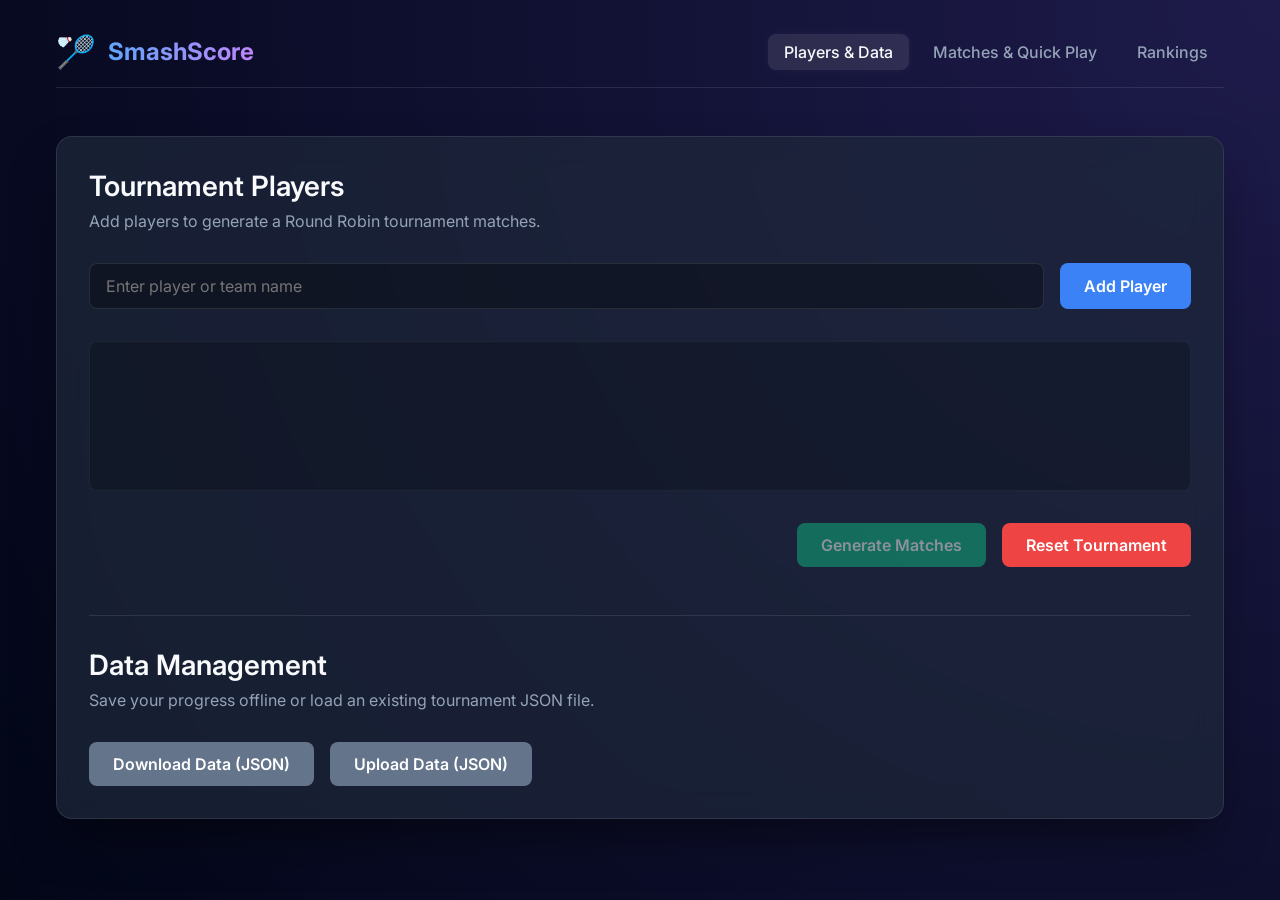
<file: badminton-scorer/index.html>
<!DOCTYPE html>
<html lang="en">
<head>
    <meta charset="UTF-8">
    <meta name="viewport" content="width=device-width, initial-scale=1.0">
    <title>SmashScore | Badminton Tournament</title>
    <link href="https://fonts.googleapis.com/css2?family=Inter:wght@400;500;600;700&family=Orbitron:wght@500;700;900&display=swap" rel="stylesheet">
    <link rel="stylesheet" href="style.css">
</head>
<body>
    <div class="app-container">
        <header>
            <div class="logo">
                <span class="logo-icon">🏸</span>
                <h1>SmashScore</h1>
            </div>
            <nav id="main-nav">
                <button class="nav-btn active" data-target="players-view">Players & Data</button>
                <button class="nav-btn" data-target="matches-view">Matches & Quick Play</button>
                <button class="nav-btn" data-target="rankings-view">Rankings</button>
                <button class="nav-btn" data-target="scoreboard-view" id="nav-scoreboard" style="display:none;">Scoreboard</button>
            </nav>
        </header>

        <main>
            <!-- Players Management View -->
            <section id="players-view" class="view active">
                <div class="card glass-panel">
                    <h2>Tournament Players</h2>
                    <p class="subtitle">Add players to generate a Round Robin tournament matches.</p>
                    
                    <form id="add-player-form" class="input-group">
                        <input type="text" id="player-name-input" placeholder="Enter player or team name" autocomplete="off" required>
                        <button type="submit" class="btn btn-primary">Add Player</button>
                    </form>

                    <div class="players-list-container">
                        <ul id="players-list">
                            <!-- Players dynamically inserted here -->
                        </ul>
                    </div>

                    <div class="actions-footer">
                        <button id="generate-matches-btn" class="btn btn-success" disabled>Generate Matches</button>
                        <button id="clear-data-btn" class="btn btn-danger">Reset Tournament</button>
                    </div>

                    <hr class="separator">

                    <h2>Data Management</h2>
                    <p class="subtitle">Save your progress offline or load an existing tournament JSON file.</p>
                    <div class="data-management">
                        <button id="export-json-btn" class="btn btn-secondary">Download Data (JSON)</button>
                        <label for="import-json-input" class="btn btn-secondary">Upload Data (JSON)</label>
                        <input type="file" id="import-json-input" accept=".json" style="display:none">
                    </div>
                </div>
            </section>

            <!-- Matches View -->
            <section id="matches-view" class="view">
                
                <div class="card glass-panel" style="margin-bottom: 2rem;">
                    <h2>Quick Match</h2>
                    <p class="subtitle">Start a custom match on the fly without affecting the round-robin schedule structure.</p>
                    <form id="quick-match-form" class="input-group" style="flex-wrap: wrap; align-items: center;">
                        <input type="text" id="qm-p1" placeholder="Player/Team 1" required style="min-width: 150px;">
                        <span style="font-weight: bold; color: var(--text-muted);">VS</span>
                        <input type="text" id="qm-p2" placeholder="Player/Team 2" required style="min-width: 150px;">
                        <select id="qm-category" class="glass-select" style="flex:1; min-width: 180px;">
                            <optgroup label="Singles">
                                <option value="Men's Singles">Men's Singles</option>
                                <option value="Women's Singles">Women's Singles</option>
                            </optgroup>
                            <optgroup label="Doubles">
                                <option value="Men's Doubles">Men's Doubles</option>
                                <option value="Women's Doubles">Women's Doubles</option>
                                <option value="Mixed Doubles">Mixed Doubles</option>
                            </optgroup>
                            <option value="Open/Exhibition">Open / Exhibition</option>
                        </select>
                        <button type="submit" class="btn btn-primary">Start Quick Match</button>
                    </form>
                </div>

                <div class="card glass-panel">
                    <h2>Matches Schedule & History</h2>
                    <p class="subtitle">Tournament schedule overview and completed Quick Matches.</p>
                    
                    <div class="matches-grid" id="matches-container">
                        <!-- Matches generated here -->
                    </div>
                </div>
            </section>

            <!-- Rankings View -->
            <section id="rankings-view" class="view">
                <div class="card glass-panel">
                    <h2>Leaderboard / Rankings</h2>
                    <p class="subtitle">Standings are based on matches between registered tournament players.</p>
                    
                    <div class="table-container">
                        <table class="rankings-table">
                            <thead>
                                <tr>
                                    <th>Rank</th>
                                    <th>Player</th>
                                    <th class="text-center">Matches</th>
                                    <th class="text-center">Win - Loss</th>
                                    <th class="text-center">Sets (W/L)</th>
                                    <th class="text-center">Pts Diff</th>
                                </tr>
                            </thead>
                            <tbody id="rankings-body">
                                <!-- Rankings inserted here -->
                            </tbody>
                        </table>
                    </div>
                </div>
            </section>

            <!-- Scoreboard View -->
            <section id="scoreboard-view" class="view">
                <div class="scoreboard-container glass-panel">
                    <div class="match-info">
                        <span class="badge" id="sb-match-category" style="margin-bottom: 0.5rem; display: inline-block;">Category</span>
                        <h2 id="sb-match-title" style="margin-bottom: 0.5rem;">Loading...</h2>
                        <span class="badge active" id="sb-match-status">Set 1</span>
                    </div>

                    <div class="score-display">
                        <!-- Player 1 -->
                        <div class="player-score-card">
                            <h3 id="sb-p1-name">-</h3>
                            <div class="sets-won" id="sb-p1-sets">Sets: 0</div>
                            <div class="score-box" id="sb-p1-score">0</div>
                            <div class="score-controls">
                                <button class="btn btn-score btn-minus" data-player="1" title="Minus One">-</button>
                                <button class="btn btn-score btn-plus" data-player="1" title="Add Point">+</button>
                            </div>
                        </div>

                        <div class="vs-divider">
                            <span class="set-indicator" id="sb-current-set">Set 1</span>
                            <div class="divider-line"></div>
                        </div>

                        <!-- Player 2 -->
                        <div class="player-score-card">
                            <h3 id="sb-p2-name">-</h3>
                            <div class="sets-won" id="sb-p2-sets">Sets: 0</div>
                            <div class="score-box" id="sb-p2-score">0</div>
                            <div class="score-controls">
                                <button class="btn btn-score btn-minus" data-player="2" title="Minus One">-</button>
                                <button class="btn btn-score btn-plus" data-player="2" title="Add Point">+</button>
                            </div>
                        </div>
                    </div>

                    <div class="match-controls">
                        <button id="end-match-btn" class="btn btn-danger">End Match</button>
                    </div>
                </div>
            </section>
        </main>
    </div>

    <!-- Modals -->
    <div class="modal" id="winner-modal">
        <div class="modal-content glass-panel">
            <h2>Match Completed!</h2>
            <div class="winner-announcement">
                <span id="winner-name">Winner</span> wins!
            </div>
            <p id="winner-score-summary">21-19</p>
            <button id="close-modal-btn" class="btn btn-primary">Back to Matches</button>
        </div>
    </div>

    <script src="app.js"></script>
</body>
</html>
</file>
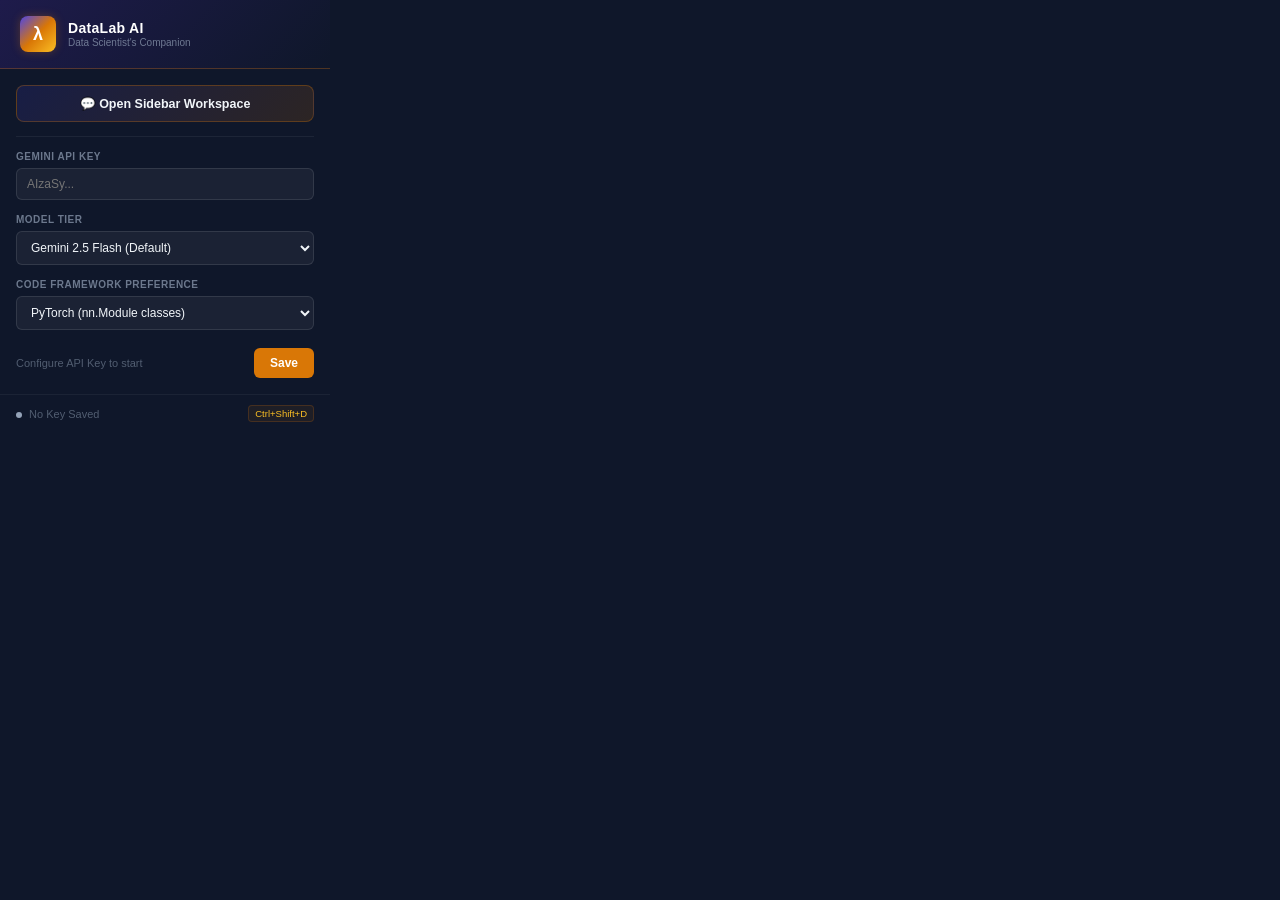
<file: datalab_ai_copilot/popup.html>
<!DOCTYPE html>
<html lang="en">
<head>
  <meta charset="UTF-8" />
  <meta name="viewport" content="width=device-width, initial-scale=1.0" />
  <title>DataLab AI - Configuration</title>
  <style>
    * { box-sizing: border-box; margin: 0; padding: 0; }
    body {
      width: 330px;
      font-family: -apple-system, BlinkMacSystemFont, 'Segoe UI', Roboto, sans-serif;
      background: #0f172a;
      color: #cbd5e1;
    }

    .header {
      background: linear-gradient(135deg, #1e1b4b, #0f172a);
      padding: 16px 20px;
      border-bottom: 1px solid rgba(217, 119, 6, 0.3);
      display: flex;
      align-items: center;
      gap: 12px;
    }

    .logo {
      width: 36px; height: 36px;
      background: linear-gradient(135deg, #4f46e5, #d97706, #fbbf24);
      border-radius: 8px;
      display: flex; align-items: center; justify-content: center;
      font-size: 18px;
      color: #fff;
      font-weight: bold;
      box-shadow: 0 0 10px rgba(217, 119, 6, 0.3);
    }

    .title-area { display: flex; flex-direction: column; }
    .title { font-size: 14px; font-weight: 700; color: #fff; letter-spacing: 0.3px; }
    .subtitle { font-size: 10px; color: rgba(148, 163, 184, 0.7); margin-top: 1px; }

    .content { padding: 16px; display: flex; flex-direction: column; gap: 14px; }

    .btn {
      display: flex; align-items: center; justify-content: center; gap: 8px;
      padding: 10px;
      background: rgba(255,255,255,0.04);
      border: 1px solid rgba(255,255,255,0.08);
      border-radius: 8px;
      color: #f1f5f9;
      font-size: 12.5px;
      font-weight: 600;
      cursor: pointer;
      transition: all 0.2s;
      width: 100%;
      font-family: inherit;
    }

    .btn:hover {
      background: rgba(217, 119, 6, 0.12);
      border-color: rgba(217, 119, 6, 0.3);
      color: #fff;
    }

    .btn-primary {
      background: linear-gradient(135deg, rgba(79, 70, 229, 0.15), rgba(217, 119, 6, 0.15));
      border-color: rgba(217, 119, 6, 0.3);
    }

    .btn-primary:hover {
      background: linear-gradient(135deg, rgba(79, 70, 229, 0.25), rgba(217, 119, 6, 0.25));
    }

    .form-group {
      display: flex;
      flex-direction: column;
      gap: 6px;
    }

    .label {
      font-size: 10px;
      font-weight: 600;
      color: rgba(148, 163, 184, 0.7);
      text-transform: uppercase;
      letter-spacing: 0.5px;
    }

    .input-field {
      width: 100%;
      background: rgba(255, 255, 255, 0.05);
      border: 1px solid rgba(255, 255, 255, 0.1);
      border-radius: 6px;
      padding: 8px 10px;
      color: #f1f5f9;
      font-size: 12px;
      outline: none;
      transition: border-color 0.2s;
    }

    .input-field:focus {
      border-color: rgba(217, 119, 6, 0.4);
    }

    select.input-field {
      cursor: pointer;
      color-scheme: dark;
    }

    .save-row {
      display: flex;
      gap: 8px;
      align-items: center;
      margin-top: 4px;
    }

    .btn-save {
      background: #d97706;
      border: none;
      border-radius: 6px;
      color: white;
      padding: 8px 16px;
      font-size: 12px;
      font-weight: 600;
      cursor: pointer;
      font-family: inherit;
    }

    .btn-save:hover { background: #f59e0b; }

    .status-text {
      font-size: 11px;
      color: rgba(148, 163, 184, 0.5);
      flex: 1;
    }

    .footer {
      display: flex; align-items: center; justify-content: space-between;
      padding: 10px 16px;
      border-top: 1px solid rgba(255, 255, 255, 0.05);
      font-size: 11px;
      color: rgba(148, 163, 184, 0.5);
    }

    .status-dot {
      width: 6px; height: 6px;
      border-radius: 50%;
      background: #94a3b8;
      display: inline-block;
      margin-right: 4px;
    }

    .status-dot.active { background: #22c55e; }

    .shortcut {
      background: rgba(217, 119, 6, 0.08);
      border: 1px solid rgba(217, 119, 6, 0.2);
      border-radius: 4px;
      padding: 2px 6px;
      font-size: 9.5px;
      color: #fbbf24;
    }
  </style>
</head>
<body>
  <div class="header">
    <div class="logo">λ</div>
    <div class="title-area">
      <div class="title">DataLab AI</div>
      <div class="subtitle">Data Scientist's Companion</div>
    </div>
  </div>

  <div class="content">
    <button class="btn btn-primary" id="btn-open-sidebar">
      💬 Open Sidebar Workspace
    </button>

    <div style="height:1px; background:rgba(255,255,255,0.06);"></div>

    <!-- API Key -->
    <div class="form-group">
      <div class="label">Gemini API Key</div>
      <input class="input-field" id="api-key-input" type="password" placeholder="AIzaSy..." />
    </div>

    <!-- Model selection -->
    <div class="form-group">
      <div class="label">Model Tier</div>
      <select class="input-field" id="model-select">
        <option value="gemini-3.1-flash-lite">Gemini 3.1 Flash-Lite (Fastest)</option>
        <option value="gemini-2.5-flash-lite">Gemini 2.5 Flash-Lite (Economic)</option>
        <option value="gemini-2.5-flash" selected>Gemini 2.5 Flash (Default)</option>
        <option value="gemini-2.0-flash">Gemini 2.0 Flash</option>
      </select>
    </div>

    <!-- Framework Selection -->
    <div class="form-group">
      <div class="label">Code Framework Preference</div>
      <select class="input-field" id="framework-select">
        <option value="pytorch" selected>PyTorch (nn.Module classes)</option>
        <option value="numpy">NumPy / SciPy Vectorized</option>
        <option value="jax">JAX / Flax Modules</option>
        <option value="tensorflow">TensorFlow / Keras Layers</option>
      </select>
    </div>

    <div class="save-row">
      <span class="status-text" id="api-status">Configure API Key to start</span>
      <button class="btn-save" id="btn-save-settings">Save</button>
    </div>
  </div>

  <div class="footer">
    <div>
      <span class="status-dot" id="status-dot"></span>
      <span id="footer-status">No Key Saved</span>
    </div>
    <span class="shortcut">Ctrl+Shift+D</span>
  </div>

  <script src="popup.js"></script>
</body>
</html>
</file>
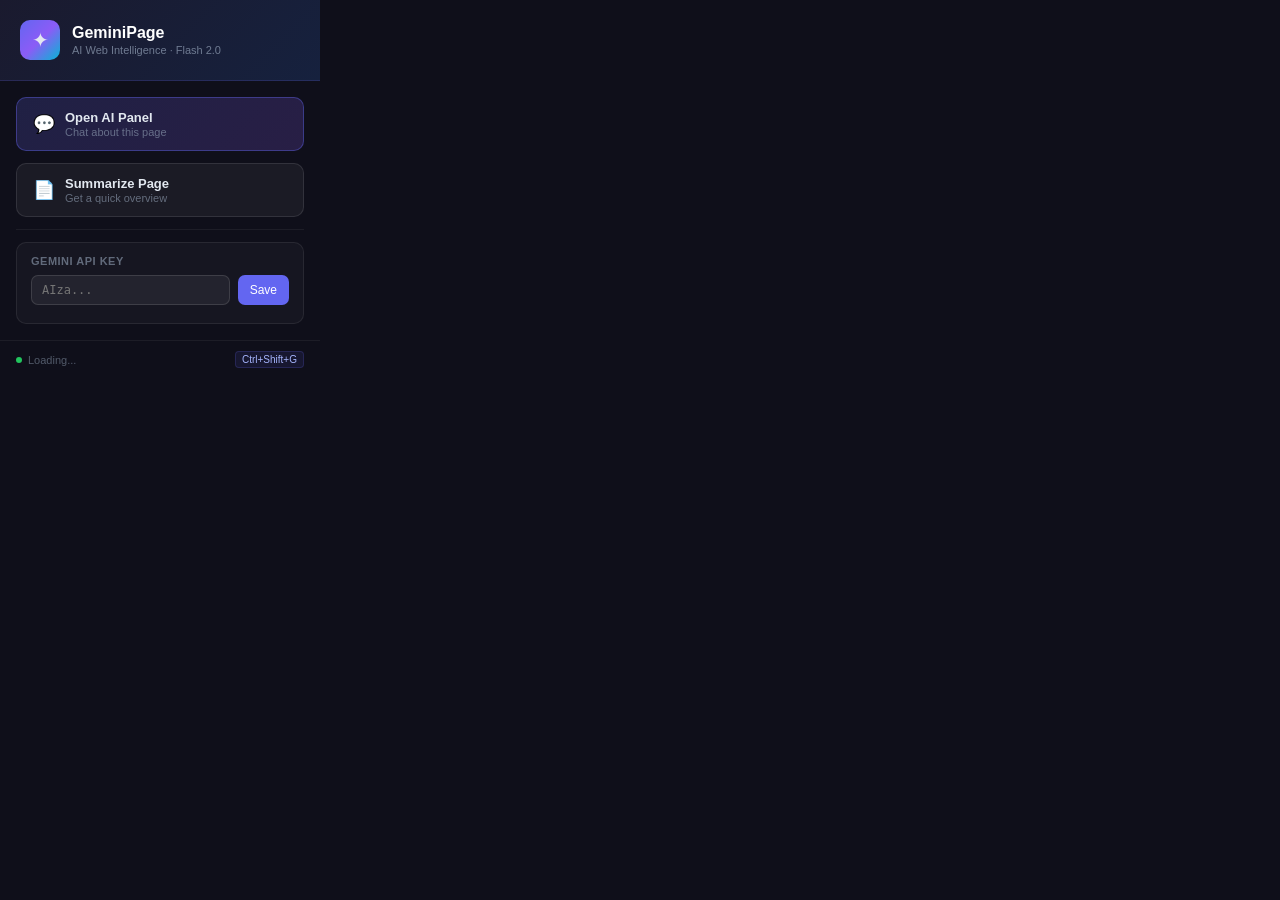
<file: gemini_chrome_extension/popup.html>
<!DOCTYPE html>
<html lang="en">
<head>
  <meta charset="UTF-8" />
  <meta name="viewport" content="width=device-width, initial-scale=1.0" />
  <title>GeminiPage</title>
  <style>
    * { box-sizing: border-box; margin: 0; padding: 0; }
    body {
      width: 320px;
      font-family: -apple-system, BlinkMacSystemFont, 'Segoe UI', Roboto, sans-serif;
      background: #0f0f1a;
      color: #e2e8f0;
    }

    .header {
      background: linear-gradient(135deg, #1a1a2e, #16213e);
      padding: 20px;
      border-bottom: 1px solid rgba(99,102,241,0.2);
      display: flex;
      align-items: center;
      gap: 12px;
    }

    .logo {
      width: 40px; height: 40px;
      background: linear-gradient(135deg, #6366f1, #8b5cf6, #06b6d4);
      border-radius: 10px;
      display: flex; align-items: center; justify-content: center;
      font-size: 20px;
    }

    .title { font-size: 16px; font-weight: 700; color: #fff; }
    .subtitle { font-size: 11px; color: rgba(148,163,184,0.7); margin-top: 2px; }

    .content { padding: 16px; display: flex; flex-direction: column; gap: 12px; }

    .btn {
      display: flex; align-items: center; gap: 10px;
      padding: 12px 16px;
      background: rgba(255,255,255,0.05);
      border: 1px solid rgba(255,255,255,0.1);
      border-radius: 10px;
      color: #e2e8f0;
      font-size: 13px;
      cursor: pointer;
      transition: all 0.15s;
      width: 100%;
      text-align: left;
      font-family: inherit;
    }

    .btn:hover {
      background: rgba(99,102,241,0.15);
      border-color: rgba(99,102,241,0.3);
      color: #fff;
    }

    .btn-icon { font-size: 18px; }
    .btn-text { display: flex; flex-direction: column; }
    .btn-label { font-weight: 600; }
    .btn-desc { font-size: 11px; color: rgba(148,163,184,0.6); margin-top: 1px; }

    .primary {
      background: linear-gradient(135deg, rgba(99,102,241,0.2), rgba(139,92,246,0.2));
      border-color: rgba(99,102,241,0.4);
    }

    .divider {
      height: 1px;
      background: rgba(255,255,255,0.06);
    }

    .api-section {
      background: rgba(255,255,255,0.03);
      border: 1px solid rgba(255,255,255,0.08);
      border-radius: 10px;
      padding: 12px 14px;
    }

    .api-label {
      font-size: 11px;
      font-weight: 600;
      color: rgba(148,163,184,0.6);
      text-transform: uppercase;
      letter-spacing: 0.5px;
      margin-bottom: 8px;
    }

    .api-row {
      display: flex; gap: 8px;
    }

    .api-input {
      flex: 1;
      background: rgba(255,255,255,0.06);
      border: 1px solid rgba(255,255,255,0.12);
      border-radius: 7px;
      padding: 7px 10px;
      color: #e2e8f0;
      font-size: 12px;
      font-family: monospace;
      outline: none;
    }

    .api-input:focus { border-color: rgba(99,102,241,0.5); }

    .api-save {
      background: #6366f1;
      border: none;
      border-radius: 7px;
      color: white;
      padding: 7px 12px;
      font-size: 12px;
      cursor: pointer;
      font-family: inherit;
    }

    .api-save:hover { background: #7c3aed; }

    .status-bar {
      display: flex; align-items: center; gap: 6px;
      padding: 10px 16px;
      border-top: 1px solid rgba(255,255,255,0.06);
      font-size: 11px;
      color: rgba(148,163,184,0.5);
    }

    .dot {
      width: 6px; height: 6px;
      border-radius: 50%;
      background: #22c55e;
    }

    .dot.inactive { background: #94a3b8; }

    .shortcut {
      background: rgba(99,102,241,0.1);
      border: 1px solid rgba(99,102,241,0.2);
      border-radius: 4px;
      padding: 2px 6px;
      font-size: 10px;
      color: #a5b4fc;
      margin-left: auto;
    }
  </style>
</head>
<body>
  <div class="header">
    <div class="logo">✦</div>
    <div>
      <div class="title">GeminiPage</div>
      <div class="subtitle">AI Web Intelligence · Flash 2.0</div>
    </div>
  </div>

  <div class="content">
    <button class="btn primary" id="btn-open">
      <span class="btn-icon">💬</span>
      <span class="btn-text">
        <span class="btn-label">Open AI Panel</span>
        <span class="btn-desc">Chat about this page</span>
      </span>
    </button>

    <button class="btn" id="btn-summarize">
      <span class="btn-icon">📄</span>
      <span class="btn-text">
        <span class="btn-label">Summarize Page</span>
        <span class="btn-desc">Get a quick overview</span>
      </span>
    </button>

    <div class="divider"></div>

    <div class="api-section">
      <div class="api-label">Gemini API Key</div>
      <div class="api-row">
        <input class="api-input" id="api-key-input" type="password" placeholder="AIza..." />
        <button class="api-save" id="api-save-btn">Save</button>
      </div>
      <div id="api-status" style="font-size:11px;margin-top:6px;color:rgba(148,163,184,0.5);"></div>
    </div>
  </div>

  <div class="status-bar">
    <div class="dot" id="status-dot"></div>
    <span id="status-text">Loading...</span>
    <span class="shortcut">Ctrl+Shift+G</span>
  </div>

  <script src="popup.js"></script>
</body>
</html>
</file>
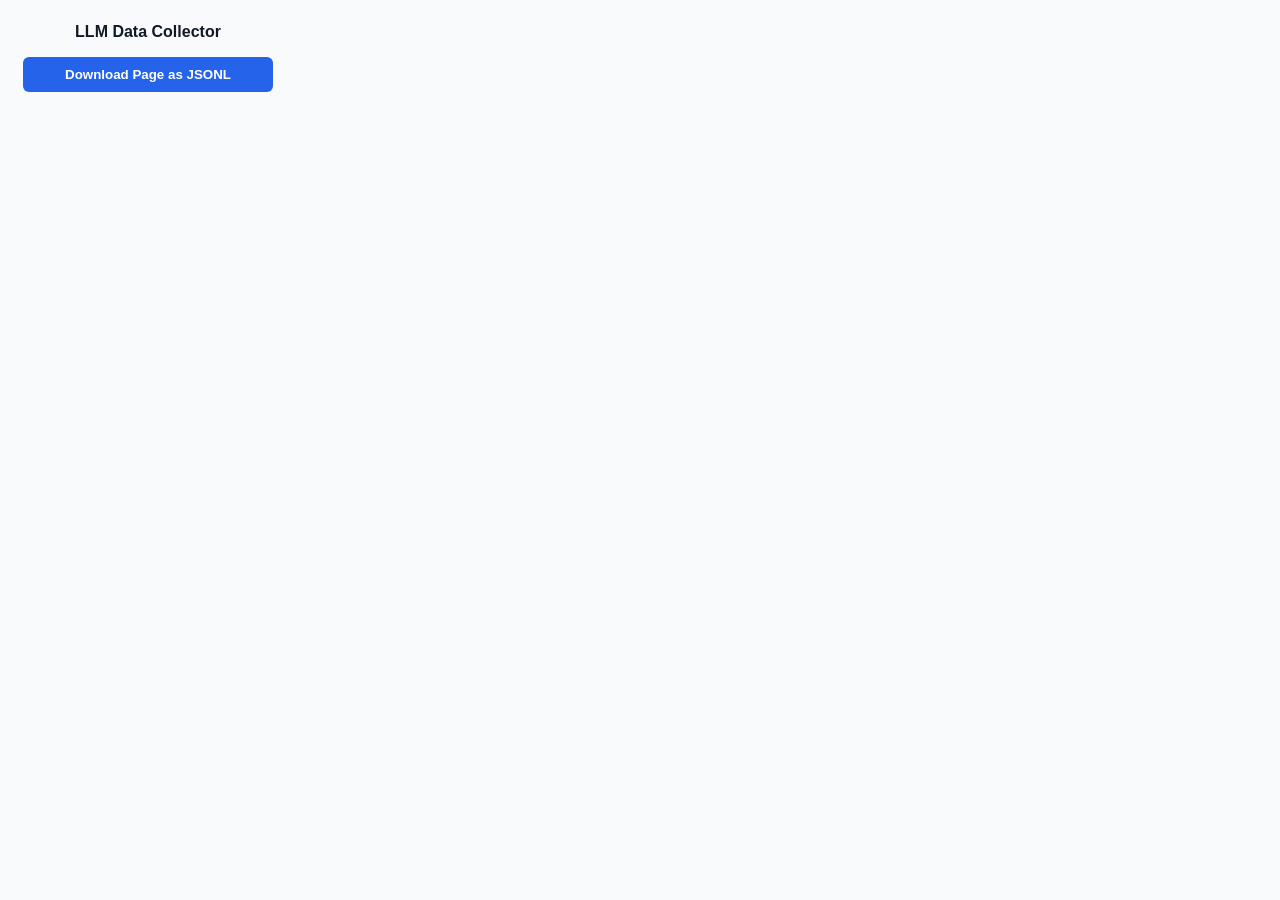
<file: llm_chrome_extension/popup.html>
<!DOCTYPE html>
<html>
  <head>
    <style>
      body { 
        width: 250px; 
        padding: 15px; 
        font-family: 'Segoe UI', Tahoma, Geneva, Verdana, sans-serif; 
        background-color: #f9fafb;
      }
      h3 {
        margin-top: 0;
        font-size: 16px;
        color: #111827;
        text-align: center;
      }
      button { 
        width: 100%; 
        padding: 10px; 
        background-color: #2563eb; 
        color: white; 
        border: none; 
        border-radius: 6px; 
        cursor: pointer; 
        font-weight: bold;
        transition: background-color 0.2s;
      }
      button:hover { 
        background-color: #1d4ed8; 
      }
      #status { 
        margin-top: 12px; 
        font-size: 13px; 
        color: #4b5563; 
        text-align: center; 
        font-weight: 500;
      }
    </style>
  </head>
  <body>
    <h3>LLM Data Collector</h3>
    <button id="extractBtn">Download Page as JSONL</button>
    <div id="status"></div>
    <script src="popup.js"></script>
  </body>
</html>
</file>
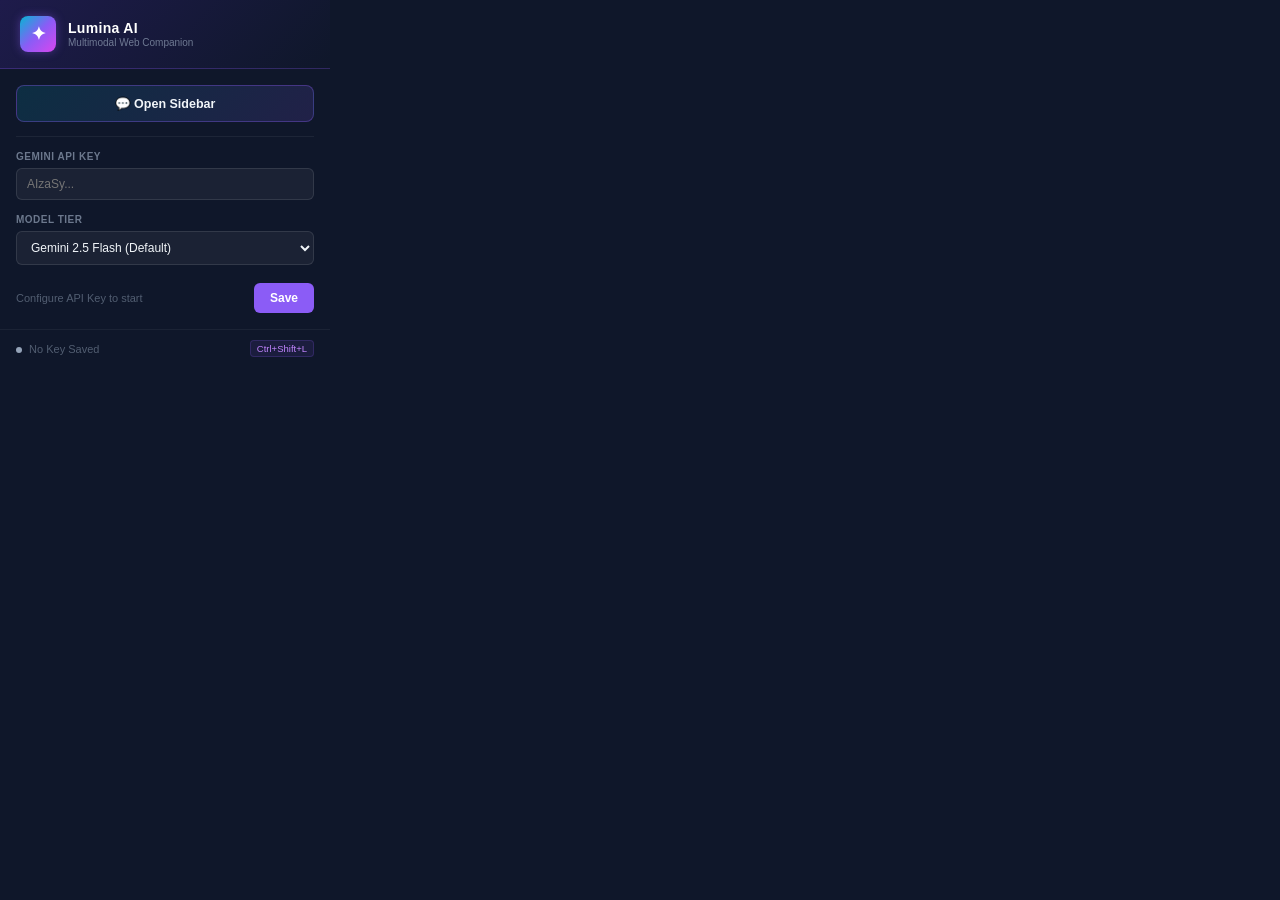
<file: lumina_multimodal_copilot/popup.html>
<!DOCTYPE html>
<html lang="en">
<head>
  <meta charset="UTF-8" />
  <meta name="viewport" content="width=device-width, initial-scale=1.0" />
  <title>Lumina AI - Configuration</title>
  <style>
    * { box-sizing: border-box; margin: 0; padding: 0; }
    body {
      width: 330px;
      font-family: -apple-system, BlinkMacSystemFont, 'Segoe UI', Roboto, sans-serif;
      background: #0f172a;
      color: #cbd5e1;
    }

    .header {
      background: linear-gradient(135deg, #1e1b4b, #0f172a);
      padding: 16px 20px;
      border-bottom: 1px solid rgba(139, 92, 246, 0.25);
      display: flex;
      align-items: center;
      gap: 12px;
    }

    .logo {
      width: 36px; height: 36px;
      background: linear-gradient(135deg, #06b6d4, #8b5cf6, #d946ef);
      border-radius: 8px;
      display: flex; align-items: center; justify-content: center;
      font-size: 18px;
      color: #fff;
      font-weight: bold;
      box-shadow: 0 0 10px rgba(139, 92, 246, 0.4);
    }

    .title-area { display: flex; flex-direction: column; }
    .title { font-size: 14px; font-weight: 700; color: #fff; letter-spacing: 0.3px; }
    .subtitle { font-size: 10px; color: rgba(148, 163, 184, 0.7); margin-top: 1px; }

    .content { padding: 16px; display: flex; flex-direction: column; gap: 14px; }

    .btn {
      display: flex; align-items: center; justify-content: center; gap: 8px;
      padding: 10px;
      background: rgba(255,255,255,0.04);
      border: 1px solid rgba(255,255,255,0.08);
      border-radius: 8px;
      color: #f1f5f9;
      font-size: 12.5px;
      font-weight: 600;
      cursor: pointer;
      transition: all 0.2s;
      width: 100%;
      font-family: inherit;
    }

    .btn:hover {
      background: rgba(139, 92, 246, 0.15);
      border-color: rgba(139, 92, 246, 0.3);
      color: #fff;
    }

    .btn-primary {
      background: linear-gradient(135deg, rgba(6, 182, 212, 0.15), rgba(139, 92, 246, 0.15));
      border-color: rgba(139, 92, 246, 0.35);
    }

    .btn-primary:hover {
      background: linear-gradient(135deg, rgba(6, 182, 212, 0.25), rgba(139, 92, 246, 0.25));
    }

    .form-group {
      display: flex;
      flex-direction: column;
      gap: 6px;
    }

    .label {
      font-size: 10px;
      font-weight: 600;
      color: rgba(148, 163, 184, 0.7);
      text-transform: uppercase;
      letter-spacing: 0.5px;
    }

    .input-field {
      width: 100%;
      background: rgba(255, 255, 255, 0.05);
      border: 1px solid rgba(255, 255, 255, 0.1);
      border-radius: 6px;
      padding: 8px 10px;
      color: #f1f5f9;
      font-size: 12px;
      outline: none;
      transition: border-color 0.2s;
    }

    .input-field:focus {
      border-color: rgba(139, 92, 246, 0.5);
    }

    select.input-field {
      cursor: pointer;
      color-scheme: dark;
    }

    .save-row {
      display: flex;
      gap: 8px;
      align-items: center;
      margin-top: 4px;
    }

    .btn-save {
      background: #8b5cf6;
      border: none;
      border-radius: 6px;
      color: white;
      padding: 8px 16px;
      font-size: 12px;
      font-weight: 600;
      cursor: pointer;
      font-family: inherit;
    }

    .btn-save:hover { background: #a78bfa; }

    .status-text {
      font-size: 11px;
      color: rgba(148, 163, 184, 0.5);
      flex: 1;
    }

    .footer {
      display: flex; align-items: center; justify-content: space-between;
      padding: 10px 16px;
      border-top: 1px solid rgba(255, 255, 255, 0.05);
      font-size: 11px;
      color: rgba(148, 163, 184, 0.5);
    }

    .status-dot {
      width: 6px; height: 6px;
      border-radius: 50%;
      background: #94a3b8;
      display: inline-block;
      margin-right: 4px;
    }

    .status-dot.active { background: #22c55e; }

    .shortcut {
      background: rgba(139, 92, 246, 0.1);
      border: 1px solid rgba(139, 92, 246, 0.2);
      border-radius: 4px;
      padding: 2px 6px;
      font-size: 9.5px;
      color: #c084fc;
    }
  </style>
</head>
<body>
  <div class="header">
    <div class="logo">✦</div>
    <div class="title-area">
      <div class="title">Lumina AI</div>
      <div class="subtitle">Multimodal Web Companion</div>
    </div>
  </div>

  <div class="content">
    <button class="btn btn-primary" id="btn-open-sidebar">
      💬 Open Sidebar
    </button>

    <div style="height:1px; background:rgba(255,255,255,0.06);"></div>

    <!-- API Key -->
    <div class="form-group">
      <div class="label">Gemini API Key</div>
      <input class="input-field" id="api-key-input" type="password" placeholder="AIzaSy..." />
    </div>

    <!-- Model Version selection -->
    <div class="form-group">
      <div class="label">Model Tier</div>
      <select class="input-field" id="model-select">
        <option value="gemini-3.1-flash-lite">Gemini 3.1 Flash-Lite (Fastest)</option>
        <option value="gemini-2.5-flash-lite">Gemini 2.5 Flash-Lite (Economic)</option>
        <option value="gemini-2.5-flash" selected>Gemini 2.5 Flash (Default)</option>
        <option value="gemini-2.0-flash">Gemini 2.0 Flash</option>
      </select>
    </div>

    <div class="save-row">
      <span class="status-text" id="api-status">Configure API Key to start</span>
      <button class="btn-save" id="btn-save-settings">Save</button>
    </div>
  </div>

  <div class="footer">
    <div>
      <span class="status-dot" id="status-dot"></span>
      <span id="footer-status">No Key Saved</span>
    </div>
    <span class="shortcut">Ctrl+Shift+L</span>
  </div>

  <script src="popup.js"></script>
</body>
</html>
</file>
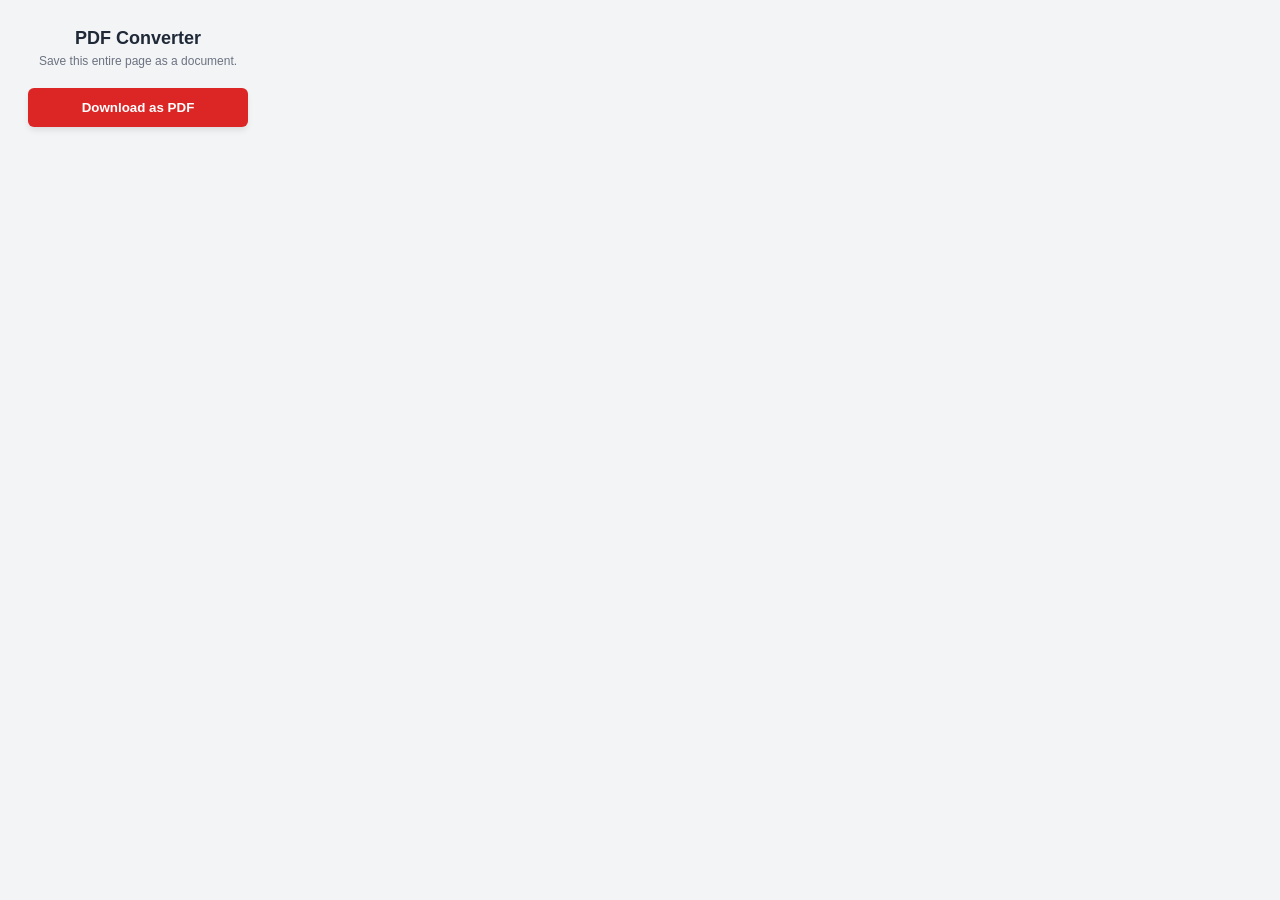
<file: mozilla_pdf_extension/popup.html>
<!DOCTYPE html>
<html>
  <head>
    <meta charset="utf-8">
    <style>
      body { 
        width: 220px; 
        padding: 20px; 
        font-family: -apple-system, BlinkMacSystemFont, "Segoe UI", Roboto, Helvetica, Arial, sans-serif;
        text-align: center;
        background-color: #f3f4f6;
      }
      h2 {
        margin-top: 0;
        font-size: 18px;
        color: #1f2937;
      }
      button { 
        padding: 12px 15px; 
        background: #dc2626; /* Mozilla Red style */
        color: white; 
        border: none; 
        border-radius: 6px; 
        cursor: pointer; 
        width: 100%; 
        font-weight: bold;
        transition: background 0.2s;
        box-shadow: 0 4px 6px -1px rgba(0, 0, 0, 0.1);
      }
      button:hover { 
        background: #b91c1c; 
      }
      #status { 
        margin-top: 15px; 
        font-size: 14px; 
        color: #4b5563; 
        height: 20px;
        font-weight: 500;
      }
    </style>
  </head>
  <body>
    <h2>PDF Converter</h2>
    <p style="font-size: 12px; color: #6b7280; margin-top: -10px; margin-bottom: 20px;">Save this entire page as a document.</p>
    
    <button id="pdfBtn">Download as PDF</button>
    <div id="status"></div>
    
    <script src="popup.js"></script>
  </body>
</html>
</file>
<file: badminton-scorer/style.css>
:root {
    --bg-dark: #0f172a;
    --bg-darker: #020617;
    --primary-color: #3b82f6;
    --primary-hover: #2563eb;
    --success-color: #10b981;
    --success-hover: #059669;
    --danger-color: #ef4444;
    --danger-hover: #dc2626;
    --secondary-color: #64748b;
    --secondary-hover: #475569;
    --text-main: #f8fafc;
    --text-muted: #94a3b8;
    --glass-bg: rgba(30, 41, 59, 0.7);
    --glass-border: rgba(255, 255, 255, 0.1);
    
    --font-ui: 'Inter', sans-serif;
    --font-score: 'Orbitron', sans-serif;
}

* { box-sizing: border-box; margin: 0; padding: 0; }
body {
    font-family: var(--font-ui);
    background: radial-gradient(circle at top right, #1e1b4b 0%, var(--bg-darker) 100%);
    color: var(--text-main);
    min-height: 100vh;
    overflow-x: hidden;
}

.app-container { max-width: 1200px; margin: 0 auto; padding: 2rem 1rem; }

header {
    display: flex; justify-content: space-between; align-items: center;
    margin-bottom: 3rem; padding-bottom: 1rem; border-bottom: 1px solid var(--glass-border);
}
.logo { display: flex; align-items: center; gap: 0.75rem; }
.logo h1 { font-weight: 700; font-size: 1.5rem; background: linear-gradient(to right, #60a5fa, #c084fc); -webkit-background-clip: text; -webkit-text-fill-color: transparent; }
.logo-icon { font-size: 2rem; }

nav { display: flex; gap: 0.5rem; }
.nav-btn {
    background: transparent; color: var(--text-muted); border: none; padding: 0.5rem 1rem;
    font-family: var(--font-ui); font-weight: 500; font-size: 1rem; cursor: pointer;
    border-radius: 0.5rem; transition: all 0.2s ease;
}
.nav-btn:hover { color: var(--text-main); background: rgba(255, 255, 255, 0.05); }
.nav-btn.active { color: var(--text-main); background: rgba(255, 255, 255, 0.1); box-shadow: 0 0 10px rgba(255, 255, 255, 0.05); }

.view { display: none; animation: fadeIn 0.4s ease forwards; }
.view.active { display: block; }
@keyframes fadeIn { from { opacity: 0; transform: translateY(10px); } to { opacity: 1; transform: translateY(0); } }

.glass-panel {
    background: var(--glass-bg); backdrop-filter: blur(16px); border: 1px solid var(--glass-border);
    border-radius: 1rem; padding: 2rem; box-shadow: 0 25px 50px -12px rgba(0, 0, 0, 0.5);
}

h2 { font-size: 1.75rem; font-weight: 600; margin-bottom: 0.5rem; }
h3 { font-size: 1.25rem; font-weight: 600; margin-bottom: 1rem; }
.subtitle { color: var(--text-muted); margin-bottom: 2rem; }
.text-center { text-align: center; }

.input-group { display: flex; gap: 1rem; margin-bottom: 2rem; }
input[type="text"] {
    flex: 1; background: rgba(0, 0, 0, 0.3); border: 1px solid var(--glass-border);
    color: white; padding: 0.75rem 1rem; border-radius: 0.5rem; font-family: var(--font-ui); font-size: 1rem; transition: all 0.2s;
}
input[type="text"]:focus { outline: none; border-color: var(--primary-color); box-shadow: 0 0 0 2px rgba(59, 130, 246, 0.3); }

select.glass-select {
    background: rgba(0, 0, 0, 0.3);
    border: 1px solid var(--glass-border);
    color: white;
    padding: 0.75rem 1rem;
    border-radius: 0.5rem;
    font-family: var(--font-ui);
    font-size: 1rem;
    cursor: pointer;
}
select.glass-select option, select.glass-select optgroup {
    background: var(--bg-darker);
    color: white;
}

.btn {
    display: inline-block; padding: 0.75rem 1.5rem; border: none; border-radius: 0.5rem;
    font-family: var(--font-ui); font-weight: 600; font-size: 1rem; cursor: pointer; transition: all 0.2s; text-align: center;
}
.btn:disabled { opacity: 0.5; cursor: not-allowed; }
.btn-primary { background: var(--primary-color); color: white; }
.btn-primary:hover:not(:disabled) { background: var(--primary-hover); }
.btn-success { background: var(--success-color); color: white; }
.btn-success:hover:not(:disabled) { background: var(--success-hover); }
.btn-danger { background: var(--danger-color); color: white; }
.btn-danger:hover:not(:disabled) { background: var(--danger-hover); }
.btn-secondary { background: var(--secondary-color); color: white; }
.btn-secondary:hover:not(:disabled) { background: var(--secondary-hover); }

.data-management { display: flex; gap: 1rem; justify-content: flex-start; margin-top: 1rem; }
.separator { border: 0; height: 1px; background: rgba(255, 255, 255, 0.1); margin: 3rem 0 2rem 0; }

.players-list-container { background: rgba(0, 0, 0, 0.2); border-radius: 0.5rem; min-height: 150px; max-height: 300px; overflow-y: auto; margin-bottom: 2rem; border: 1px solid rgba(255, 255, 255, 0.05); }
#players-list { list-style: none; }
#players-list li { display: flex; justify-content: space-between; align-items: center; padding: 1rem; border-bottom: 1px solid rgba(255, 255, 255, 0.05); }
#players-list li:last-child { border-bottom: none; }

.delete-player-btn { background: rgba(239, 68, 68, 0.1); color: var(--danger-color); border: none; width: 32px; height: 32px; border-radius: 50%; cursor: pointer; display: flex; align-items: center; justify-content: center; transition: all 0.2s; }
.delete-player-btn:hover { background: var(--danger-color); color: white; }

.actions-footer { display: flex; gap: 1rem; justify-content: flex-end; }

.matches-grid { display: grid; grid-template-columns: repeat(auto-fill, minmax(300px, 1fr)); gap: 1.5rem; }
.match-card {
    background: rgba(255, 255, 255, 0.03); border: 1px solid var(--glass-border); border-radius: 0.75rem; padding: 1.5rem;
    transition: transform 0.2s, box-shadow 0.2s; display: flex; flex-direction: column; gap: 1rem;
}
.match-card:hover { transform: translateY(-5px); box-shadow: 0 10px 25px -5px rgba(0, 0, 0, 0.3); border-color: rgba(255, 255, 255, 0.2); }
.match-card-header { display: flex; justify-content: space-between; align-items: center; font-size: 0.875rem; color: var(--text-muted); }
.badge { padding: 0.25rem 0.75rem; border-radius: 1rem; font-size: 0.75rem; font-weight: 600; text-transform: uppercase; letter-spacing: 0.05em; }
.badge.pending { background: rgba(59, 130, 246, 0.2); color: #60a5fa; }
.badge.active { background: rgba(16, 185, 129, 0.2); color: #34d399; }
.badge.completed { background: rgba(255, 255, 255, 0.1); color: var(--text-muted); }

.match-players { display: flex; flex-direction: column; gap: 0.5rem; }
.match-player-row { display: flex; justify-content: space-between; align-items: center; font-size: 1.125rem; font-weight: 500; }
.match-score { font-family: var(--font-score); font-weight: 700; }

.empty-state { grid-column: 1 / -1; text-align: center; padding: 3rem; color: var(--text-muted); background: rgba(0, 0, 0, 0.2); border-radius: 0.5rem; border: 1px dashed var(--glass-border); }

/* Rankings Table */
.table-container { background: rgba(0, 0, 0, 0.2); border-radius: 0.75rem; border: 1px solid rgba(255, 255, 255, 0.05); overflow: hidden; }
.rankings-table { width: 100%; border-collapse: collapse; text-align: left; }
.rankings-table th, .rankings-table td { padding: 1rem; border-bottom: 1px solid rgba(255, 255, 255, 0.05); }
.rankings-table th { background: rgba(255, 255, 255, 0.03); color: var(--text-muted); font-weight: 600; text-transform: uppercase; font-size: 0.75rem; letter-spacing: 0.05em; }
.rankings-table tbody tr:hover { background: rgba(255, 255, 255, 0.02); }
.rankings-table tbody tr:last-child td { border-bottom: none; }
.rank-1 { color: #f59e0b; font-weight: 700; } /* Gold */
.rank-2 { color: #94a3b8; font-weight: 700; } /* Silver */
.rank-3 { color: #b45309; font-weight: 700; } /* Bronze */

/* Scoreboard */
.scoreboard-container { max-width: 900px; margin: 0 auto; }
.match-info { text-align: center; margin-bottom: 3rem; }
.score-display { display: flex; justify-content: space-between; align-items: center; margin-bottom: 3rem; }
.player-score-card { flex: 1; display: flex; flex-direction: column; align-items: center; gap: 1rem; width: 33%;}
.player-score-card h3 { font-size: 1.5rem; font-weight: 600; text-align: center; overflow: hidden; text-overflow: ellipsis; white-space: nowrap; width: 100%;}
.sets-won { font-size: 1rem; color: var(--success-color); font-weight: 600; letter-spacing: 1px; background: rgba(16, 185, 129, 0.15); padding: 0.2rem 0.8rem; border-radius: 8px; }
.score-box { width: 200px; height: 200px; background: rgba(0, 0, 0, 0.3); border: 2px solid var(--glass-border); border-radius: 1rem; display: flex; justify-content: center; align-items: center; font-family: var(--font-score); font-size: 8rem; font-weight: 900; color: white; text-shadow: 0 0 20px rgba(255, 255, 255, 0.3); transition: transform 0.1s, box-shadow 0.1s; user-select: none; }
.score-box.highlight { transform: scale(1.05); border-color: var(--primary-color); box-shadow: 0 0 30px rgba(59, 130, 246, 0.4); }
.score-controls { display: flex; gap: 1rem; }
.btn-score { width: 60px; height: 60px; border-radius: 50%; font-size: 2rem; display: flex; justify-content: center; align-items: center; font-family: var(--font-score); }
.btn-minus { background: rgba(255, 255, 255, 0.1); }
.btn-minus:hover { background: rgba(255, 255, 255, 0.2); }
.btn-plus { background: var(--primary-color); }
.vs-divider { display: flex; flex-direction: column; align-items: center; justify-content: center; padding: 0 2rem; width: 34%; }
.set-indicator { background: rgba(255, 255, 255, 0.1); color: var(--text-main); padding: 0.5rem 1rem; border-radius: 1rem; font-weight: 600; text-transform: uppercase; letter-spacing: 0.1em; font-size: 0.875rem; margin-bottom: 1rem; }
.divider-line { width: 2px; flex: 1; background: linear-gradient(to bottom, transparent, var(--glass-border), transparent); }
.match-controls { display: flex; justify-content: center; gap: 1rem; }
.modal { display: none; position: fixed; top: 0; left: 0; right: 0; bottom: 0; background: rgba(0, 0, 0, 0.8); backdrop-filter: blur(5px); z-index: 1000; justify-content: center; align-items: center; }
.modal.active { display: flex; animation: fadeIn 0.3s ease; }
.modal-content { text-align: center; max-width: 400px; width: 90%; }
.winner-announcement { font-size: 2rem; font-weight: 700; margin: 1.5rem 0; color: var(--success-color); }
#winner-score-summary { color: var(--text-muted); font-size: 1.125rem; margin-bottom: 2rem; font-family: var(--font-score); }

@media (max-width: 768px) {
    .score-display { flex-direction: column; gap: 2rem; }
    .vs-divider { flex-direction: row; padding: 2rem 0; width: 100%;}
    .divider-line { height: 2px; width: 100%; background: linear-gradient(to right, transparent, var(--glass-border), transparent); }
    .score-box { width: 140px; height: 140px; font-size: 5rem; }
    .btn-score { width: 50px; height: 50px; font-size: 1.5rem; }
    header { flex-direction: column; gap: 1rem; }
    nav { flex-wrap: wrap; justify-content: center; }
    .data-management { flex-direction: column; align-items: stretch; }
    .player-score-card { width: 100%; }
}
</file>
